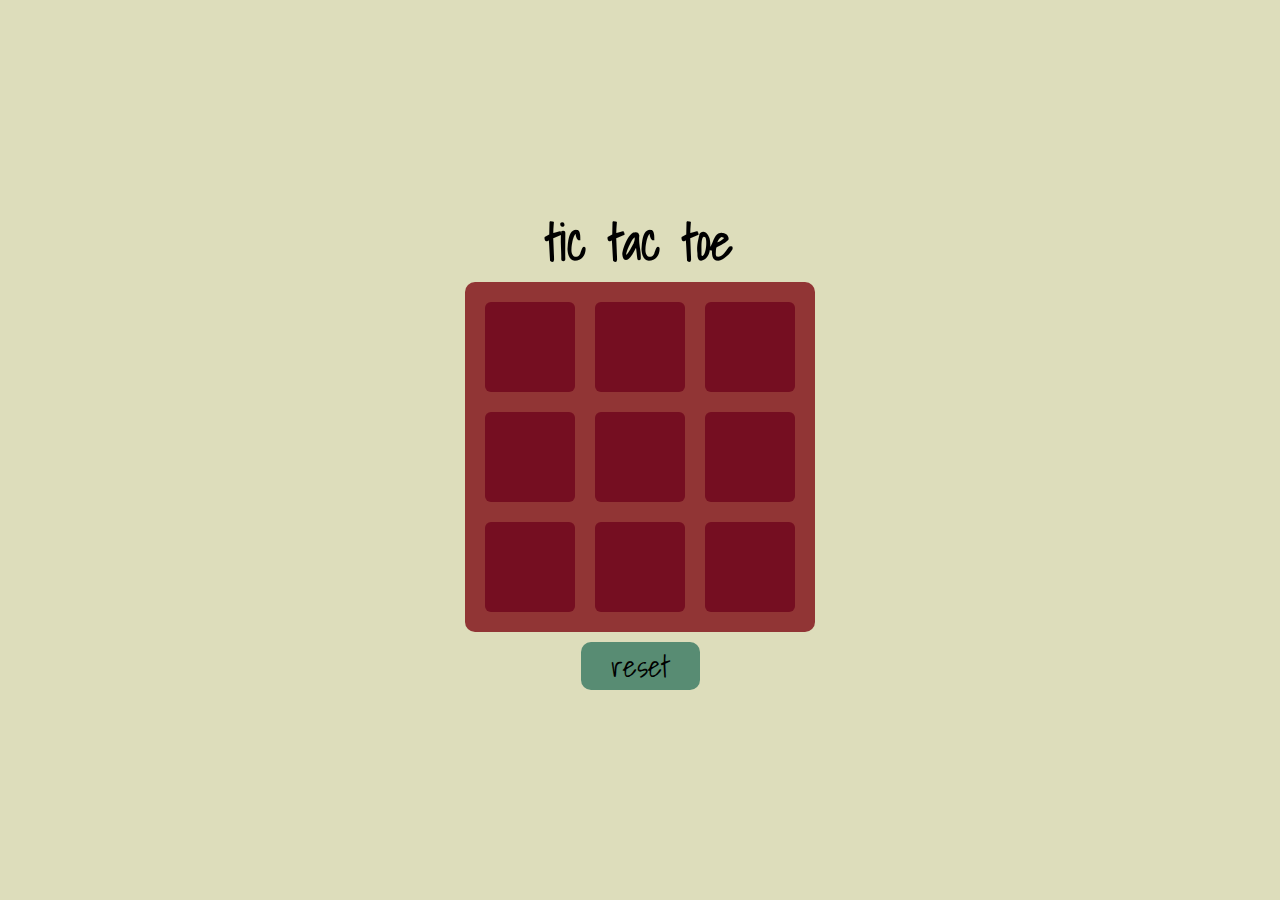
<file: index.html>
<!DOCTYPE html>
<html lang="en">
<head>
    <meta charset="UTF-8">
    <meta name="viewport" content="width=device-width, initial-scale=1.0">
    <title>tic tac toe game</title>
    <link rel="stylesheet" href="style.css">
    <link rel="icon" href="https://cdn-icons-png.flaticon.com/512/1021/1021264.png" type="image/x-icon" />

</head>
<body>
    <div class="box">
        <h1>tic tac toe</h1>
        <div class="outline">
            <div class="row one">
                <div class="sub">
                    <button></button>
                </div>
                <div class="sub">
                    <button></button>
                </div>
                <div class="sub">
                    <button></button>
                </div>
            </div>
            <div class="row two">
                <div class="sub">
                    <button></button>
                </div>
                <div class="sub">
                    <button></button>
                </div>
                <div class="sub">
                    <button></button>
                </div>
            </div>
            <div class="row three">
                <div class="sub">
                    <button></button>
                </div>
                <div class="sub">
                    <button></button>
                </div>
                <div class="sub">
                    <button></button>
                </div>
            </div>
        </div>
        <h2></h2>
        <button class="btn">reset</button>
    </div>
    <script src="script.js"></script>
</body>
</html>
</file>
<file: style.css>
@import url('https://fonts.googleapis.com/css2?family=Shadows+Into+Light&display=swap');
@import url('https://fonts.googleapis.com/css2?family=Truculenta:opsz,wght@12..72,100..900&display=swap');

*{
    margin: 0;
    padding: 0;
}
.box{
    width:100vw;
    height:100vh;
    display: flex;
    align-items: center;
    justify-content: center;
    flex-direction: column;
    background-color: #DDDDBB;
}
.row{
    display:flex;
}

button{
    all:unset;
    background-color: #750E21;
    margin:10px;
    height:90px;
    width:90px;
    border-radius:6px;
    cursor: pointer;
    text-align: center;
    font-family: "Shadows Into Light", cursive;
    font-size:50px;
    color:#DDDDBB;
}
.outline{
    background-color: #913535;
    border-radius: 10px;
    padding: 10px;
}
h1{
    font-family: "Shadows Into Light", cursive;
    color:black;
    font-size:50px;
}
.btn{
    all: unset;
    background-color:#588C73 ;
    font-family: "Shadows Into Light", cursive;
    font-size:30px;
    margin:10px;
    padding: 0 30px;
    border-radius:10px;
    cursor: pointer;
    /* font-weight: 600; */
}

.btn:hover{
    background-color:#1B1717 ;
    color:#DDDDBB;
    /* color:white; */
}
h2{
    font-family: "Truculenta", sans-serif;
    font-size:30px;
}

a{
    text-decoration: none;
}
</file>
